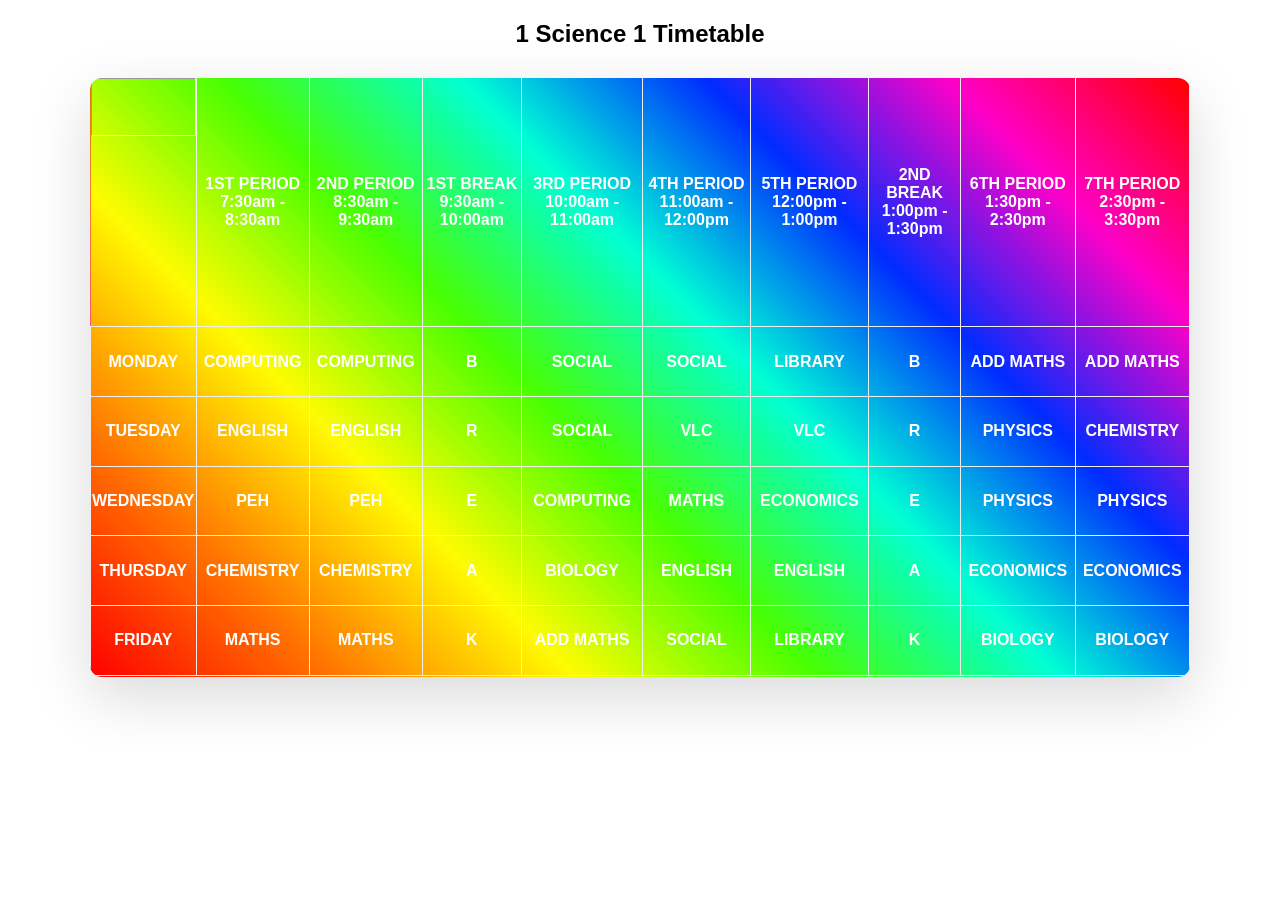
<file: index.html>
<!doctype html>
<html>
    <head>
        <meta charset="UTF-8">
        <meta name="viewport" content="width=device-width, initial scale=1">
        <title>Timetable</title>
        <link rel="stylesheet" href="TIMETABLE.css">
    </head>
    <body>
        <h2>1 Science 1 Timetable</h2>
        <div class="wrap"><table class="btn" width="99%" height="599" border="5">
            <tr>
                <th>
                <td>1ST PERIOD<br>7:30am - 8:30am</td>
                <td>2ND PERIOD<br>8:30am - 9:30am</td>
                <td>1ST BREAK<br>9:30am - 10:00am</td>
                <td>3RD PERIOD<br>10:00am - 11:00am</td>
                <td>4TH PERIOD<br>11:00am - 12:00pm</td>
                <td>5TH PERIOD<br>12:00pm - 1:00pm</td>
                <td>2ND BREAK<br>1:00pm - 1:30pm</td>
                <td>6TH PERIOD<br>1:30pm - 2:30pm</td>
                <td>7TH PERIOD<br>2:30pm - 3:30pm</td>
                </th>
            </tr>
            <tr>
            <td>MONDAY</td>
            <td>COMPUTING</td>
            <td>COMPUTING</td>
            <td>B</td>
            <td>SOCIAL</td>
            <td>SOCIAL</td>
            <td>LIBRARY</td>
            <td>B</td>
            <td>ADD MATHS</td>
            <td>ADD MATHS</td>
            </tr>
             <tr>
            <td>TUESDAY</td>
            <td>ENGLISH</td>
            <td>ENGLISH</td>
            <td>R</td>
            <td>SOCIAL</td>
            <td>VLC</td>
            <td>VLC</td>
            <td>R</td>
            <td>PHYSICS</td>
            <td>CHEMISTRY</td>
            </tr>
             <tr>
            <td>WEDNESDAY</td>
            <td>PEH</td>
            <td>PEH</td>
            <td>E</td>
            <td>COMPUTING</td>
            <td>MATHS</td>
            <td>ECONOMICS</td>
            <td>E</td>
            <td>PHYSICS</td>
            <td>PHYSICS</td>
            </tr>
             <tr>
            <td>THURSDAY</td>
            <td>CHEMISTRY</td>
            <td>CHEMISTRY</td>
            <td>A</td>
            <td>BIOLOGY</td>
            <td>ENGLISH</td>
            <td>ENGLISH</td>
            <td>A</td>
            <td>ECONOMICS</td>
            <td>ECONOMICS</td>
            </tr>
             <tr>
            <td>FRIDAY</td>
            <td>MATHS</td>
            <td>MATHS</td>
            <td>K</td>
            <td>ADD MATHS</td>
            <td>SOCIAL</td>
            <td>LIBRARY</td>
            <td>K</td>
            <td>BIOLOGY</td>
            <td>BIOLOGY</td>
            </tr>
            
        </table></div>
    </body>
</html>
</file>
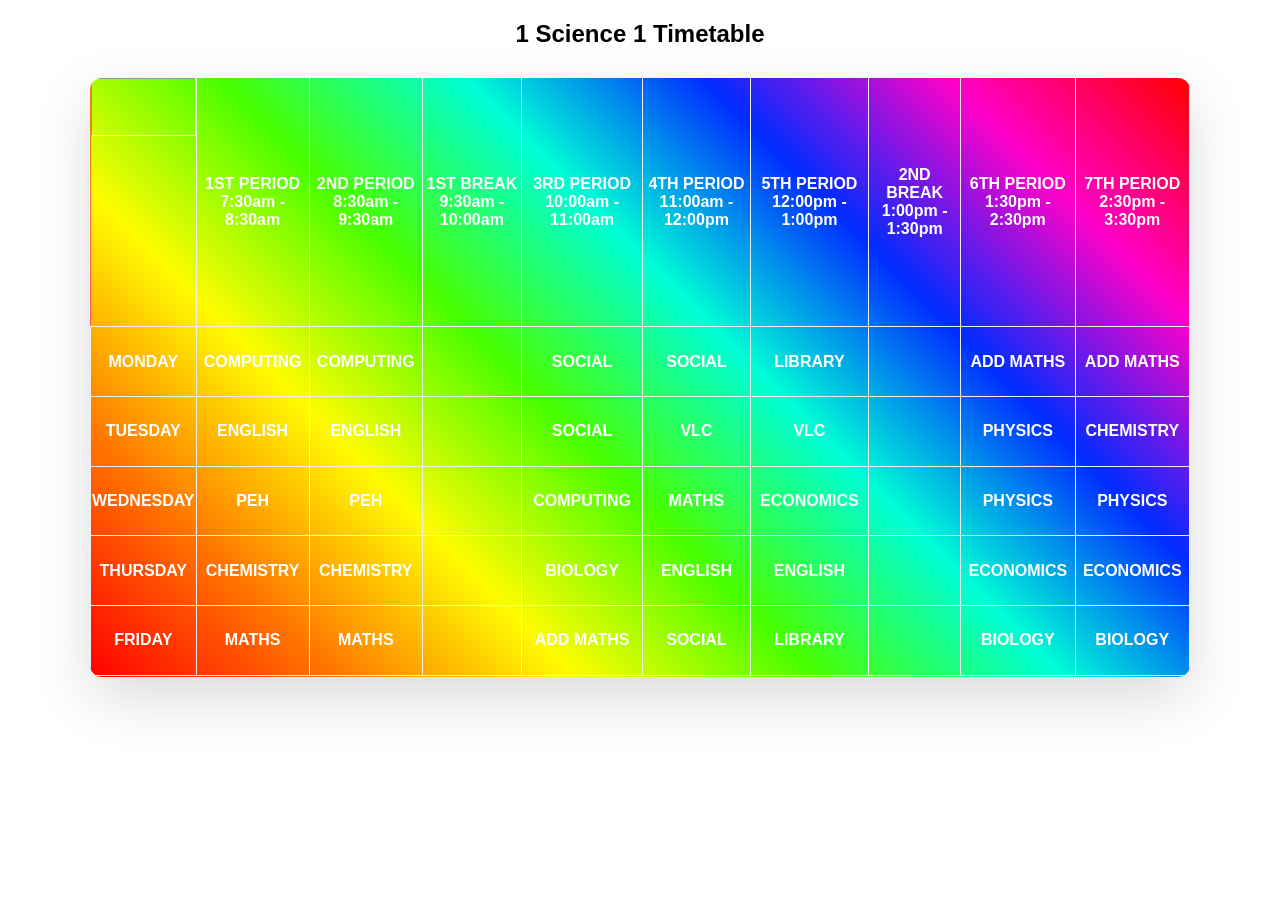
<file: iindex.html>
<!doctype html>
<html>
    <head>
        <meta charset="UTF-8">
        <meta name="viewport" content="width=device-width, initial scale=1">
        <title>Timetable</title>
        <link rel="stylesheet" href="TIMETABLE.css">
    </head>
    <body>
        <h2>1 Science 1 Timetable</h2>
        <table class="btn" width="99%" height="599" border="5">
            <tr>
                <th>
                <td>1ST PERIOD<br>7:30am - 8:30am</td>
                <td>2ND PERIOD<br>8:30am - 9:30am</td>
                <td>1ST BREAK<br>9:30am - 10:00am</td>
                <td>3RD PERIOD<br>10:00am - 11:00am</td>
                <td>4TH PERIOD<br>11:00am - 12:00pm</td>
                <td>5TH PERIOD<br>12:00pm - 1:00pm</td>
                <td>2ND BREAK<br>1:00pm - 1:30pm</td>
                <td>6TH PERIOD<br>1:30pm - 2:30pm</td>
                <td>7TH PERIOD<br>2:30pm - 3:30pm</td>
                </th>
            </tr>
            <tr>
            <td>MONDAY</td>
            <td>COMPUTING</td>
            <td>COMPUTING</td>
            <td></td>
            <td>SOCIAL</td>
            <td>SOCIAL</td>
            <td>LIBRARY</td>
            <td></td>
            <td>ADD MATHS</td>
            <td>ADD MATHS</td>
            </tr>
             <tr>
            <td>TUESDAY</td>
            <td>ENGLISH</td>
            <td>ENGLISH</td>
            <td></td>
            <td>SOCIAL</td>
            <td>VLC</td>
            <td>VLC</td>
            <td></td>
            <td>PHYSICS</td>
            <td>CHEMISTRY</td>
            </tr>
             <tr>
            <td>WEDNESDAY</td>
            <td>PEH</td>
            <td>PEH</td>
            <td></td>
            <td>COMPUTING</td>
            <td>MATHS</td>
            <td>ECONOMICS</td>
            <td></td>
            <td>PHYSICS</td>
            <td>PHYSICS</td>
            </tr>
             <tr>
            <td>THURSDAY</td>
            <td>CHEMISTRY</td>
            <td>CHEMISTRY</td>
            <td></td>
            <td>BIOLOGY</td>
            <td>ENGLISH</td>
            <td>ENGLISH</td>
            <td></td>
            <td>ECONOMICS</td>
            <td>ECONOMICS</td>
            </tr>
             <tr>
            <td>FRIDAY</td>
            <td>MATHS</td>
            <td>MATHS</td>
            <td></td>
            <td>ADD MATHS</td>
            <td>SOCIAL</td>
            <td>LIBRARY</td>
            <td></td>
            <td>BIOLOGY</td>
            <td>BIOLOGY</td>
            </tr>
            
        </table>
    </body>
</html>
</file>
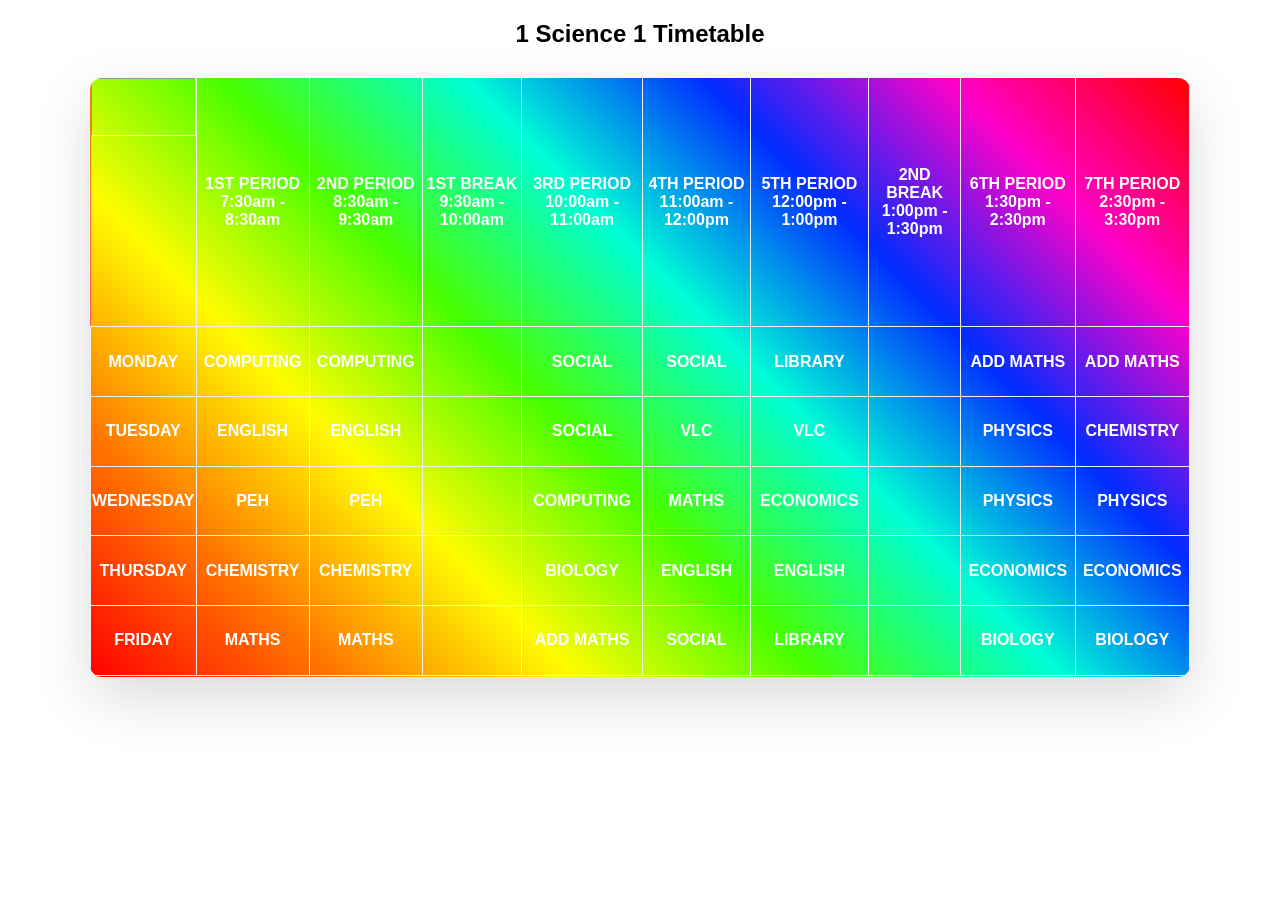
<file: timetable.html>
<!doctype html>
<html>
    <head>
        <meta charset="UTF-8">
        <meta name="viewport" content="width=device-width, initial scale=1">
        <title>Timetable</title>
        <link rel="stylesheet" href="TIMETABLE.css">
    </head>
    <body>
        <h2>1 Science 1 Timetable</h2>
        <table class="btn" width="99%" height="599" border="5">
            <tr>
                <th>
                <td>1ST PERIOD<br>7:30am - 8:30am</td>
                <td>2ND PERIOD<br>8:30am - 9:30am</td>
                <td>1ST BREAK<br>9:30am - 10:00am</td>
                <td>3RD PERIOD<br>10:00am - 11:00am</td>
                <td>4TH PERIOD<br>11:00am - 12:00pm</td>
                <td>5TH PERIOD<br>12:00pm - 1:00pm</td>
                <td>2ND BREAK<br>1:00pm - 1:30pm</td>
                <td>6TH PERIOD<br>1:30pm - 2:30pm</td>
                <td>7TH PERIOD<br>2:30pm - 3:30pm</td>
                </th>
            </tr>
            <tr>
            <td>MONDAY</td>
            <td>COMPUTING</td>
            <td>COMPUTING</td>
            <td></td>
            <td>SOCIAL</td>
            <td>SOCIAL</td>
            <td>LIBRARY</td>
            <td></td>
            <td>ADD MATHS</td>
            <td>ADD MATHS</td>
            </tr>
             <tr>
            <td>TUESDAY</td>
            <td>ENGLISH</td>
            <td>ENGLISH</td>
            <td></td>
            <td>SOCIAL</td>
            <td>VLC</td>
            <td>VLC</td>
            <td></td>
            <td>PHYSICS</td>
            <td>CHEMISTRY</td>
            </tr>
             <tr>
            <td>WEDNESDAY</td>
            <td>PEH</td>
            <td>PEH</td>
            <td></td>
            <td>COMPUTING</td>
            <td>MATHS</td>
            <td>ECONOMICS</td>
            <td></td>
            <td>PHYSICS</td>
            <td>PHYSICS</td>
            </tr>
             <tr>
            <td>THURSDAY</td>
            <td>CHEMISTRY</td>
            <td>CHEMISTRY</td>
            <td></td>
            <td>BIOLOGY</td>
            <td>ENGLISH</td>
            <td>ENGLISH</td>
            <td></td>
            <td>ECONOMICS</td>
            <td>ECONOMICS</td>
            </tr>
             <tr>
            <td>FRIDAY</td>
            <td>MATHS</td>
            <td>MATHS</td>
            <td></td>
            <td>ADD MATHS</td>
            <td>SOCIAL</td>
            <td>LIBRARY</td>
            <td></td>
            <td>BIOLOGY</td>
            <td>BIOLOGY</td>
            </tr>
            
        </table>
    </body>
</html>
</file>
<file: TIMETABLE.css>
html {
    font-family: 'Segoe UI', Tahoma, Geneva, Verdana, sans-serif;
    text-align: center;
}
table {
    border-collapse: collapse;
    max-width: 1100px;
    margin:30px auto ;
    background: rgb(43, 43, 197);
    border-radius: 20px;
    overflow: hidden;
    box-shadow: 0 20px 60px rgba(0,0,0,0.15);
}
th {
    color: white;
    padding:28px 30px ;
    display: flex;
    justify-content: space-between;
    align-items: center;
}

.btn {
    padding : 12px 24px ;
    border : none ;
    background:linear-gradient(
    45deg,
    #ff0000,#ff7300,#fffb00,#48ff00,
    #00ffd5,#002bff,#ff00c8 ,#ff0000
 ); 
    color :#fff;
    z-index:0 ;
    cursor:pointer;
    position : relative ;
    border-radius: 12px;
    font-weight: bold;
}
    
.btn::before {
 content: "";
 background: linear-gradient(
    45deg,
    #ff0000,#ff7300,#fffb00,#48ff00,
    #00ffd5,#002bff,#ff00c8 ,#ff0000
 ); 
position:absolute;
top: -2px;
left:-2px;
background-size: 400%;
z-index: -1;
width:calc(100% + 4px) ;
height: calc(100% + 4px );
filter: blur(8px);
animation: glowing 20s linear infinite;
transition :  0.3s ;
border-radius: 10px;
opacity : 0;
}

   

.btn:hover::before {
    opacity: 1;
}
.btn::after { 
        content:"";
        z-index:-1;
    position: absolute;
    width: 100%;
    height: 100%;
    background-color:linear-gradient(
    45deg,
    #ff0000,#ff7300,#fffb00,#48ff00,
    #00ffd5,#002bff,#ff00c8 ,#ff0000
 ); 
    left:0;
    top: 0;
border-radius: 8px;
}

.btn:active:after {
    background: transparent;
}
.btn:active {
    color: #111; 
    font-weight : bold;
}
@keyframes glowing {
 0% {background-position: 0 0 ;}
  50% {background-position: 400% 0 ;} 
   100% {background-position: 0 0 ;}
    * { box-sizing: border-box; }
  body {
    margin: 0;
    padding: 0;
    font-family: Arial, sans-serif;
    background: #fff;
    height: 100vh;
    display: flex;
    flex-direction: column;
  }
  h1 {
    text-align: center;
    margin: 12px 0;
    font-size: 20px;
    flex-shrink: 0;
  }
  .table-wrap {
    flex: 1;
    overflow: auto; /* allows scrolling both ways */
    width: 100%;
    border: 1px solid #ccc;
  }
  table {
    width: 100%;
    min-width: 700px; /* wide enough for ECONOMICS */
    border-collapse: collapse;
    table-layout: fixed;
  }
  th, td {
    border: 1px solid #333;
    text-align: center;
    vertical-align: middle;
    padding: 8px 4px;
    font-size: 12px;
    white-space: nowrap; /* no breaking, no wrapping */
  }
  th {
    background: #eee;
    font-size: 11px;
    position: sticky;
    top: 0;
    z-index: 1;
    height: 55px;
  }
  td {
    height: 50px;
  }
  /* Color classes - edit these to match your old colors */
  .break { background: #ffd700; }
  .lunch { background: #ffcc99; }
</file>
